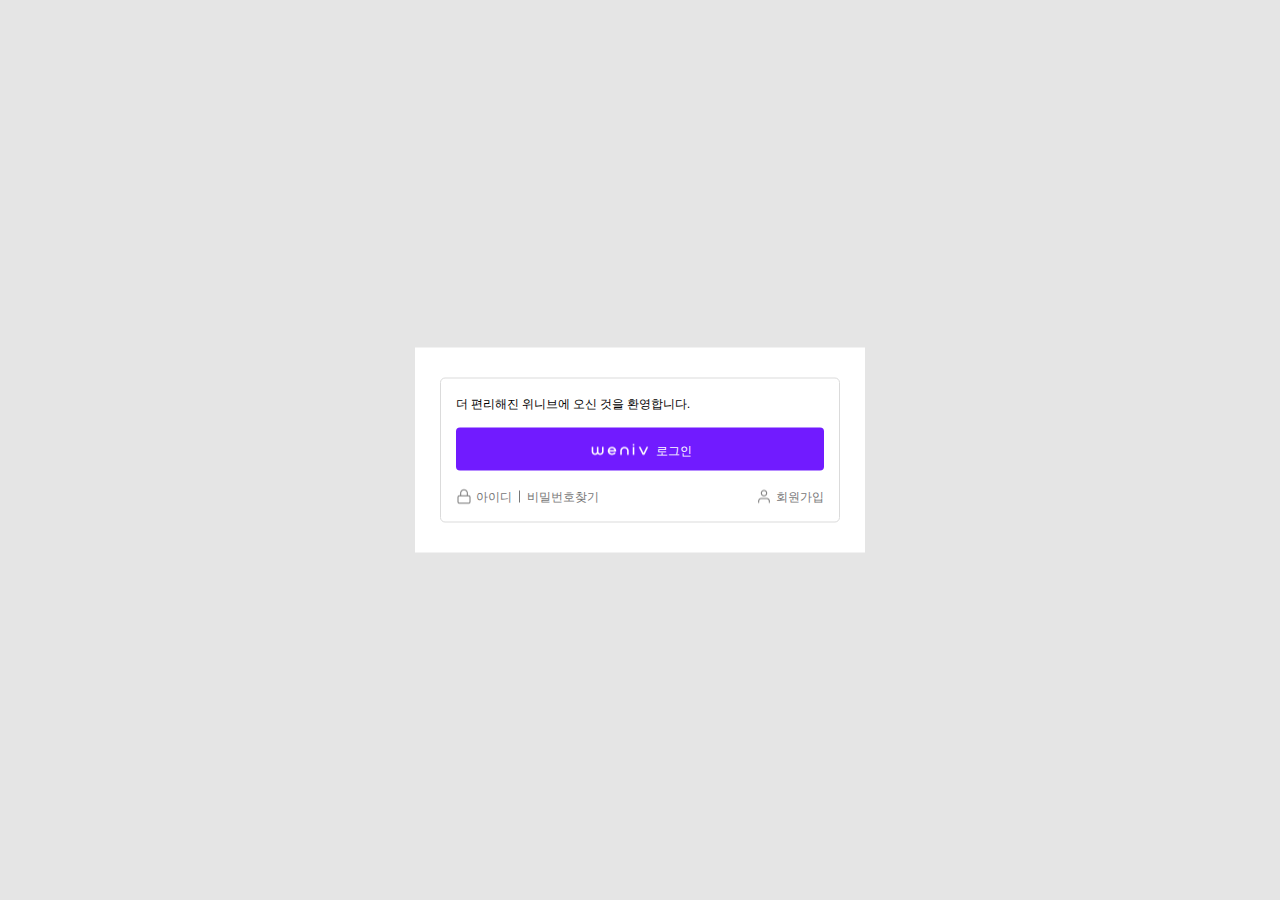
<file: index.html>
<!DOCTYPE html>
<html lang="ko">

<head>
  <meta charset="UTF-8">
  <meta http-equiv="X-UA-Compatible" content="IE=edge">
  <meta name="viewport" content="width=device-width, initial-scale=1.0">
  <title>로그인</title>
  <link rel="stylesheet" href="./login-button/style/style.css">
</head>

<body>
  <div class="wrapper">
    <article class="container-login clear-fix">
      <h2 class="blind">로그인</h2>
      <strong class="text-login">더 편리해진 위니브에 오신 것을 환영합니다.</strong>
      <a class="link-login" href="./login/">로그인</a>
      <div class="container-find">
        <a class="link-find-id" href="#none">아이디</a>
        <a class="link-find-pw" href="#none">비밀번호찾기</a>
      </div>
      <div class="container-signup">
        <a class="link-signup" href="#none">회원가입</a>
      </div>
    </article>
  </div>
</body>

</html>
</file>
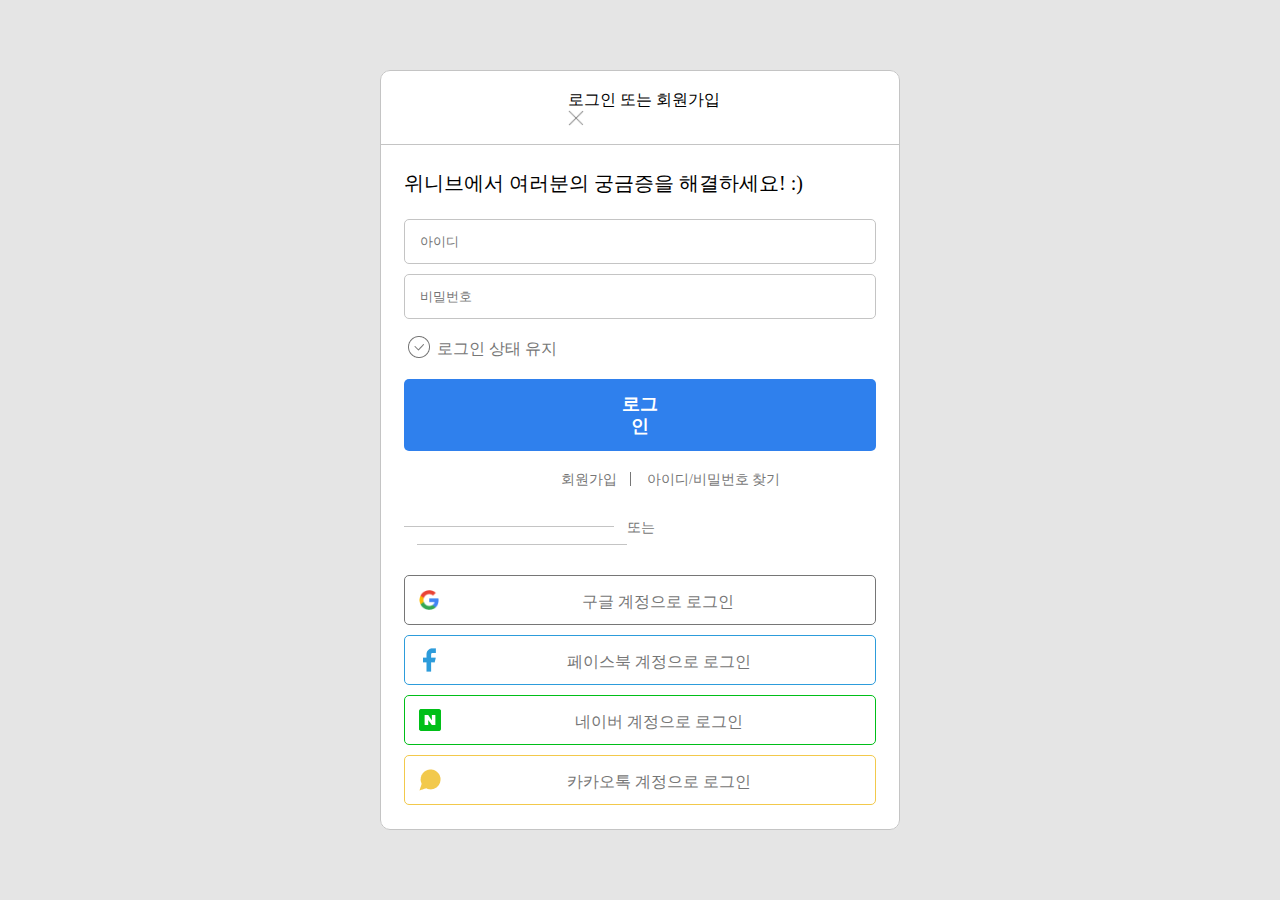
<file: login/index.html>
<!DOCTYPE html>
<html lang="ko">

<head>
  <meta charset="UTF-8">
  <meta http-equiv="X-UA-Compatible" content="IE=edge">
  <meta name="viewport" content="width=device-width, initial-scale=1.0">
  <title>로그인 또는 회원가입</title>
  <link rel="stylesheet" href="./style/login.css">
</head>

<body>
  <div class="wrapper">
    <article class="container-login">
      <header class="header-login">
        <h2>로그인 또는 회원가입</h2>
        <a class="link-close" href="../"></a>
      </header>
      <main class="main-content">
        <strong class="text-info">위니브에서 여러분의 궁금증을 해결하세요! :)</strong>
        <form class="login-form" action="" method="post">
          <label class="blind" for="user_id">아이디</label>
          <input class="user-info input-id" type="text" name="user_id" id="user_id" placeholder="아이디">
          <p>아이디를 입력해 주세요.</p>
          <label class="blind" for="user_pw">비밀번호</label>
          <input class="user-info input-pw" type="password" name="user_pw" id="user_pw" placeholder="비밀번호">
          <p>아이디 혹은 비밀번호과 일치하지 않습니다.</p>
          <input class="checkbox-state" type="checkbox" name="keep-state-login" id="keep-state-login">
          <label class="checkbox_label-state" for="keep-state-login">로그인 상태 유지</label>
          <button class="submit-login" type="submit">로그인</button>
        </form>
        <a class="link-signup" href="#">회원가입</a>
        <a class="link-find_user_info" href="#">아이디/비밀번호 찾기</a>
        <span class="text-or">또는</span>
        <a class="google" href="https://www.google.com/">구글 계정으로 로그인</a>
        <a class="facebook" href="https://www.facebook.com/">페이스북 계정으로 로그인</a>
        <a class="naver" href="https://www.naver.com/">네이버 계정으로 로그인</a>
        <a class="kakaotalk" href="https://accounts.kakao.com/login">카카오톡 계정으로 로그인</a>
      </main>
    </article>
  </div>
</body>
<script src="./js/main.js"></script>

</html>
</file>
<file: login-button/style/style.css>
@import url(./reset.css);

:root {
  --text-gray-color: #767676;
}

.blind {
  position: absolute;
  clip: rect(0 0 0 0);
  width: 1px;
  height: 1px;
  margin: -1px;
  overflow: hidden;
}

.clear-fix::after {
  content: "";
  display: block;
  clear: both;
}

body {
  background-color: #e5e5e5;
}

.wrapper {
  position: absolute;
  top: 50%;
  left: 50%;
  transform: translate(-50%, -50%);
  background-color: white;
}

.container-login {
  box-sizing: border-box;
  margin: 30px 25px;
  padding: 18px 15px 17px;
  width: 400px;
  border: 1px solid #dbdbdb;
  border-radius: 5px;
}

.container-login .text-login {
  display: block;
  margin-bottom: 16px;
  font-size: 12px;
  font-family: "Spoqa Han Sans Neo";
  font-weight: 400;
  line-height: 15px;
  color: #000000;
}

.container-login .link-login {
  display: block;
  box-sizing: border-box;
  margin-bottom: 17px;
  padding-top: 13px;
  padding-bottom: 12px;
  text-align: center;
  background-color: #711bff;
  border-radius: 4px;
  color: #ffffff;
  font-family: "Spoqa Han Sans Neo";
  font-weight: 500;
  font-size: 12px;
  line-height: 15px;
}

.container-login .link-login::before {
  content: "";
  margin-right: 4px;
  display: inline-block;
  width: 64px;
  height: 18px;
  background-image: url(../images/weniv-logo.png);
  background-size: cover;
  background-repeat: no-repeat;
  vertical-align: bottom;
}

.container-find {
  float: left;
}

.container-signup {
  float: right;
}

.container-login .link-find-id::before {
  content: "";
  margin-right: 4px;
  display: inline-block;
  width: 16px;
  height: 16px;
  background-image: url(../images/icon-lock.png);
  background-size: cover;
  vertical-align: bottom;
}

.container-login .link-find-id {
  font-family: "Spoqa Han Sans Neo";
  font-style: normal;
  font-weight: 400;
  font-size: 12px;
  line-height: 15px;
  color: var(--text-gray-color);
  margin-right: -4px;
}

.container-login .link-find-pw::before {
  box-sizing: border-box;
  content: "";
  margin: auto 7px;
  display: inline-block;
  width: 1px;
  height: 12px;
  border-left: 1px solid var(--text-gray-color);
  vertical-align: -2px;
}

.container-login .link-find-pw {
  font-family: "Spoqa Han Sans Neo";
  font-style: normal;
  font-weight: 400;
  font-size: 12px;
  line-height: 15px;
  color: var(--text-gray-color);
}

.container-signup .link-signup::before {
  content: "";
  margin-right: 4px;
  display: inline-block;
  width: 16px;
  height: 16px;
  background-image: url(../images/icon-user.png);
  background-size: cover;
  vertical-align: bottom;
}

.container-login .link-signup {
  font-family: "Spoqa Han Sans Neo";
  font-style: normal;
  font-weight: 400;
  font-size: 12px;
  line-height: 15px;
  color: var(--text-gray-color);
}
</file>
<file: login/style/login.css>
@import url(../../common/reset.css);

:root {
  --text-gray-color: #767676;
}

.blind {
  position: absolute;
  clip: rect(0 0 0 0);
  width: 1px;
  height: 1px;
  margin: -1px;
  overflow: hidden;
}

.clear-fix::after {
  content: "";
  display: block;
  clear: both;
}

body {
  background-color: #e5e5e5;
}

.wrapper {
  position: absolute;
  top: 50%;
  left: 50%;
  transform: translate(-50%, -50%);
  background-color: white;
  border-radius: 10px;
}

.container-login {
  border: 1px solid #c4c4c4;
  box-sizing: border-box;
  border-radius: 10px;
  width: 520px;
}

.container-login .header-login {
  display: block;
  padding: 19px 23px 18px 187px;
  border-bottom: 1px solid #c4c4c4;
}

.container-login h2 {
  display: inline-block;
  margin-right: 148px;
  font-family: "Spoqa Han Sans Neo";
  font-weight: 500;
  font-size: 16px;
  line-height: 20px;
}

.container-login .link-close {
  display: inline-block;
  width: 16px;
  height: 16px;
  background-image: url(../images/close.png);
  background-repeat: no-repeat;
  background-size: cover;
  vertical-align: -3px;
}

.container-login .main-content {
  padding: 26px 23px 24px;
}

.main-content .text-info {
  margin-bottom: 24px;
  display: block;
  font-family: "Spoqa Han Sans Neo";
  font-weight: 500;
  font-size: 20px;
  line-height: 24px;
}

.login-form .user-info {
  padding: 14px 0 14px 15px;
  box-sizing: border-box;
  display: block;
  width: 100%;
  border: 1px solid #c4c4c4;
  border-radius: 5px;
}

.login-form .user-info.input-id {
  margin-bottom: 10px;
}

.login-form .checkbox-state {
  margin-top: 17px;
  width: 22px;
  height: 22px;
  appearance: none;
  background-image: url(../images/check-box.png);
}

.login-form .checkbox-state:checked {
  margin-top: 17px;
  width: 22px;
  height: 22px;
  appearance: none;
  background-image: url(../images/checked-box.png);
  border: 0;
}

.login-form .checkbox_label-state {
  font-weight: 500;
  font-size: 16px;
  line-height: 20px;
  color: var(--text-gray-color);
  vertical-align: 7px;
  box-sizing: border-box;
}

.login-form .submit-login {
  margin-top: 15px;
  padding: 14px 211px;
  display: block;
  font-weight: 700;
  font-size: 18px;
  color: #ffffff;
  line-height: 22px;
  background-color: #2f80ed;
  border: 0;
  border-radius: 5px;
}

.main-content .link-signup {
  display: inline-block;
  margin-top: 20px;
  margin-left: 157px;
  font-family: "Spoqa Han Sans Neo";
  font-weight: 400;
  font-size: 14px;
  line-height: 18px;
  color: var(--text-gray-color);
}

.main-content .link-signup::after {
  content: "";
  margin: 0 12px;
  display: inline-block;
  width: 1px;
  height: 14px;
  border-right: 1px solid var(--text-gray-color);
  vertical-align: -2px;
}

.main-content .link-find_user_info {
  display: inline-block;
  font-family: "Spoqa Han Sans Neo";
  font-weight: 400;
  font-size: 14px;
  line-height: 18px;
  color: var(--text-gray-color);
}

.main-content .text-or::before {
  content: "";
  box-sizing: border-box;
  margin-right: 13px;
  display: inline-block;
  width: 210px;
  height: 1px;
  border-top: 1px solid #c4c4c4;
  vertical-align: 5px;
}

.main-content .text-or {
  margin: 30px 0 20px;
  display: block;
  font-family: "Spoqa Han Sans Neo";
  font-weight: 400;
  font-size: 14px;
  line-height: 18px;
  color: var(--text-gray-color);
}

.main-content .text-or::after {
  content: "";
  box-sizing: border-box;
  margin-left: 13px;
  display: inline-block;
  width: 210px;
  height: 1px;
  border-top: 1px solid #c4c4c4;
  vertical-align: 5px;
}

.google::before {
  content: "";
  box-sizing: border-box;
  margin-right: 138px;
  padding: 3px;
  display: inline-block;
  width: 28px;
  height: 28px;
  background-image: url(../images/google-logo.png);
  background-size: 70%;
  background-clip: content-box;
  background-repeat: no-repeat;
  background-position: 40%;
  vertical-align: bottom;
}

.google {
  padding: 10px 0 10px 11px;
  margin-bottom: 10px;
  box-sizing: border-box;
  width: 100%;
  display: inline-block;
  font-family: "Spoqa Han Sans Neo";
  font-weight: 500;
  font-size: 16px;
  line-height: 25px;
  vertical-align: 7px;
  border: 1px solid #767676;
  border-radius: 5px;
  color: var(--text-gray-color);
}

.facebook::before {
  content: "";
  box-sizing: border-box;
  margin-right: 123px;
  padding: 2px 8px 2px 7px;
  display: inline-block;
  width: 28px;
  height: 28px;
  background-image: url(../images/facebook-logo.png);
  background-size: cover;
  background-repeat: no-repeat;
  vertical-align: bottom;
}

.facebook {
  padding: 10px 0 10px 11px;
  margin-bottom: 10px;
  box-sizing: border-box;
  width: 100%;
  display: inline-block;
  font-family: "Spoqa Han Sans Neo";
  font-weight: 500;
  font-size: 16px;
  line-height: 25px;
  vertical-align: 7px;
  border: 1px solid #2d9cdb;
  border-radius: 5px;
  color: var(--text-gray-color);
  align-content: center;
}

.naver::before {
  content: "";
  box-sizing: border-box;
  margin-right: 131px;
  padding: 3px;
  display: inline-block;
  width: 28px;
  height: 28px;
  background-image: url(../images/naver-logo.png);
  background-size: cover;
  background-clip: content-box;
  vertical-align: bottom;
}

.naver {
  padding: 10px 0 10px 11px;
  margin-bottom: 10px;
  box-sizing: border-box;
  width: 100%;
  display: inline-block;
  font-family: "Spoqa Han Sans Neo";
  font-weight: 500;
  font-size: 16px;
  line-height: 25px;
  vertical-align: 7px;
  border: 1px solid #00bf18;
  border-radius: 5px;
  color: var(--text-gray-color);
}

.kakaotalk::before {
  content: "";
  box-sizing: border-box;
  margin-right: 123px;
  padding: 3px;
  display: inline-block;
  width: 28px;
  height: 28px;
  background-image: url(../images/kakaotalk-logo.png);
  background-size: cover;
  background-clip: content-box;
  background-repeat: no-repeat;
  background-position: 40%;
  vertical-align: bottom;
}

.kakaotalk {
  padding: 10px 0 10px 11px;
  box-sizing: border-box;
  width: 100%;
  display: inline-block;
  font-family: "Spoqa Han Sans Neo";
  font-weight: 500;
  font-size: 16px;
  line-height: 25px;
  vertical-align: 7px;
  border: 1px solid #f2c94c;
  border-radius: 5px;
  color: var(--text-gray-color);
}

.login-form p:first-of-type {
  margin: 6px 0 10px 4px;
  display: none;
  font-family: "Spoqa Han Sans Neo";
  font-weight: 400;
  font-size: 14px;
  line-height: 18px;
  color: #f4492e;
}

.login-form p:last-of-type {
  margin: 10px 0 0 4px;
  display: none;
  font-family: "Spoqa Han Sans Neo";
  font-weight: 400;
  font-size: 14px;
  line-height: 18px;
  color: #f4492e;
}
</file>
